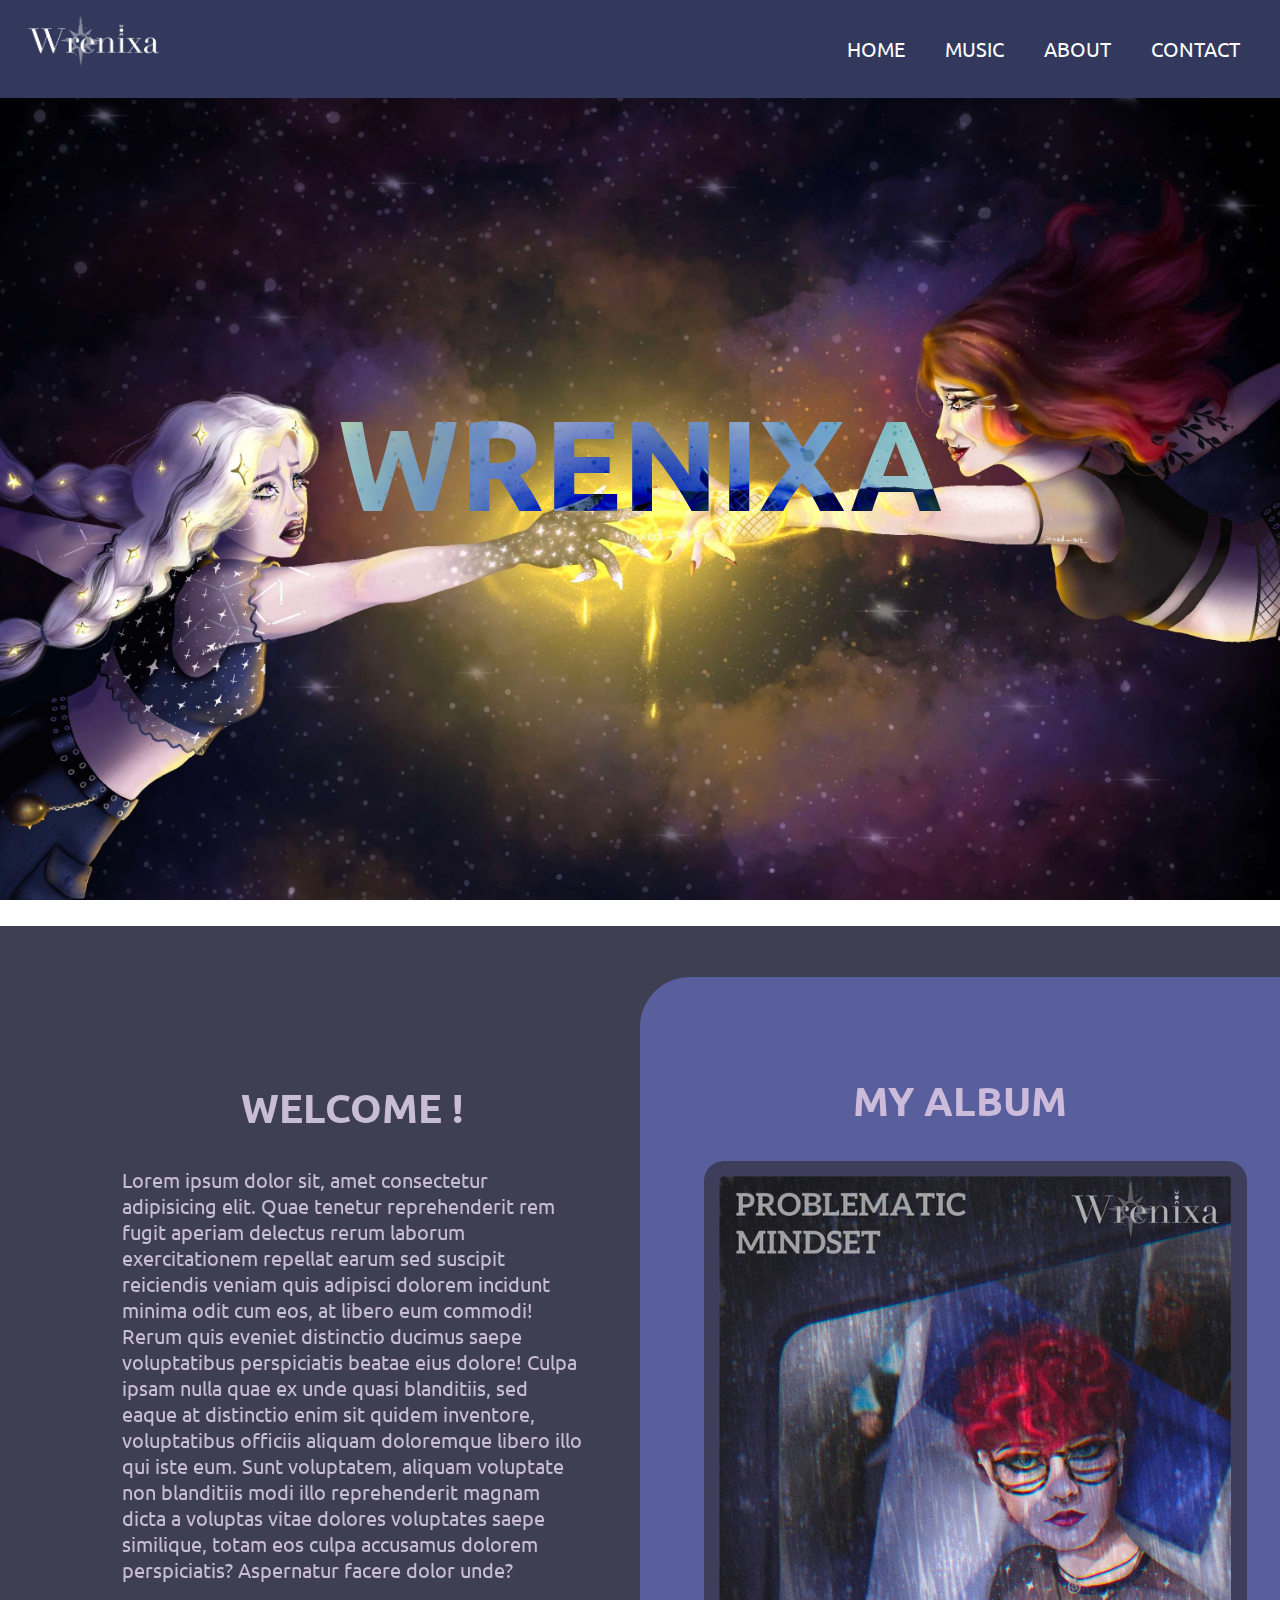
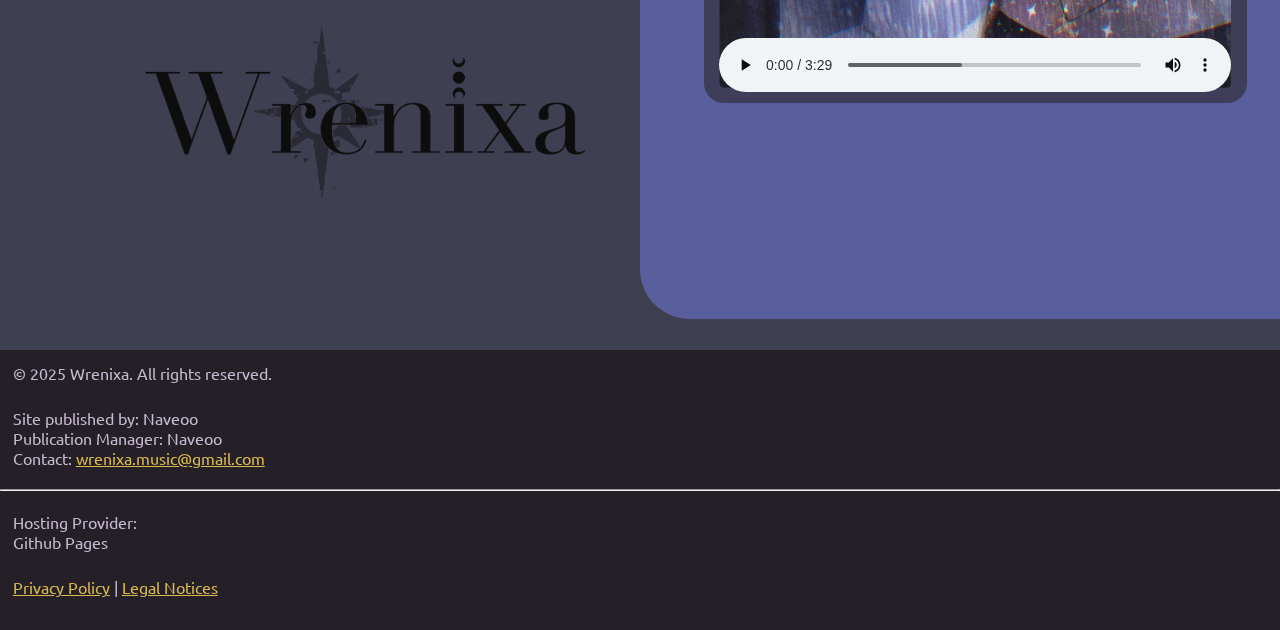
<file: docs/index.html>
<!DOCTYPE html>
<html lang="en">
<head>
    <meta charset="UTF-8">
    <meta name="viewport" content="width=device-width, initial-scale=1.0">
    <link rel="preconnect" href="https://fonts.googleapis.com">
    <link rel="preconnect" href="https://fonts.gstatic.com" crossorigin>
    <link href="https://fonts.googleapis.com/css2?family=Ubuntu:ital,wght@0,300;0,400;0,500;0,700;1,300;1,400;1,500;1,700&family=Winky+Sans:ital,wght@0,300..900;1,300..900&display=swap" rel="stylesheet">
    <link rel="stylesheet" href="style/main.css">
    <link rel="stylesheet" href="style/responsive.css">
    <link rel="icon" type="image/x-icon" href="favicon.ico">
    <title>Wrenixa</title>
</head>
<body>
    <header></header>
    <div class="content">
        <section class="title">
            <h1>WRENIXA</h1>
        </section>
        <section id="description">
            <div>
                <h2>WELCOME !</h2>
                <p>Lorem ipsum dolor sit, amet consectetur adipisicing elit. Quae tenetur reprehenderit rem fugit aperiam delectus rerum laborum exercitationem repellat earum sed suscipit reiciendis veniam quis adipisci dolorem incidunt minima odit cum eos, at libero eum commodi! Rerum quis eveniet distinctio ducimus saepe voluptatibus perspiciatis beatae eius dolore! Culpa ipsam nulla quae ex unde quasi blanditiis, sed eaque at distinctio enim sit quidem inventore, voluptatibus officiis aliquam doloremque libero illo qui iste eum. Sunt voluptatem, aliquam voluptate non blanditiis modi illo reprehenderit magnam dicta a voluptas vitae dolores voluptates saepe similique, totam eos culpa accusamus dolorem perspiciatis? Aspernatur facere dolor unde?</p>
                <img src="public/images/logo-black.png" alt="wrexina logo">
            </div>
            <div>
                <h2>MY ALBUM</h2>
                <img src="public/musics/devoid/devoid.jpg" alt="devoid cover">
                <audio controls>
                    <source src="public/musics/devoid/devoid.mp3" type="audio/mpeg">
                    Your browser doesn't allow you to listen music on this page.
                </audio>        
            </div>
        </section>
    </div>
    <footer></footer>
    <script>
    fetch("components/header.html")
        .then(response => response.text())
        .then(data => {
            document.getElementsByTagName("header")[0].innerHTML = data;

            const hamburger = document.getElementById('hamburger');
            const navMenu = document.getElementById('nav-menu');

            hamburger.addEventListener('click', () => {
                navMenu.classList.toggle('show');
            });
        });

        fetch("components/footer.html")
            .then(response => response.text())
            .then(data => {
                document.getElementsByTagName("footer")[0].innerHTML = data;
            });
    </script>
</body>
</html>
</file>
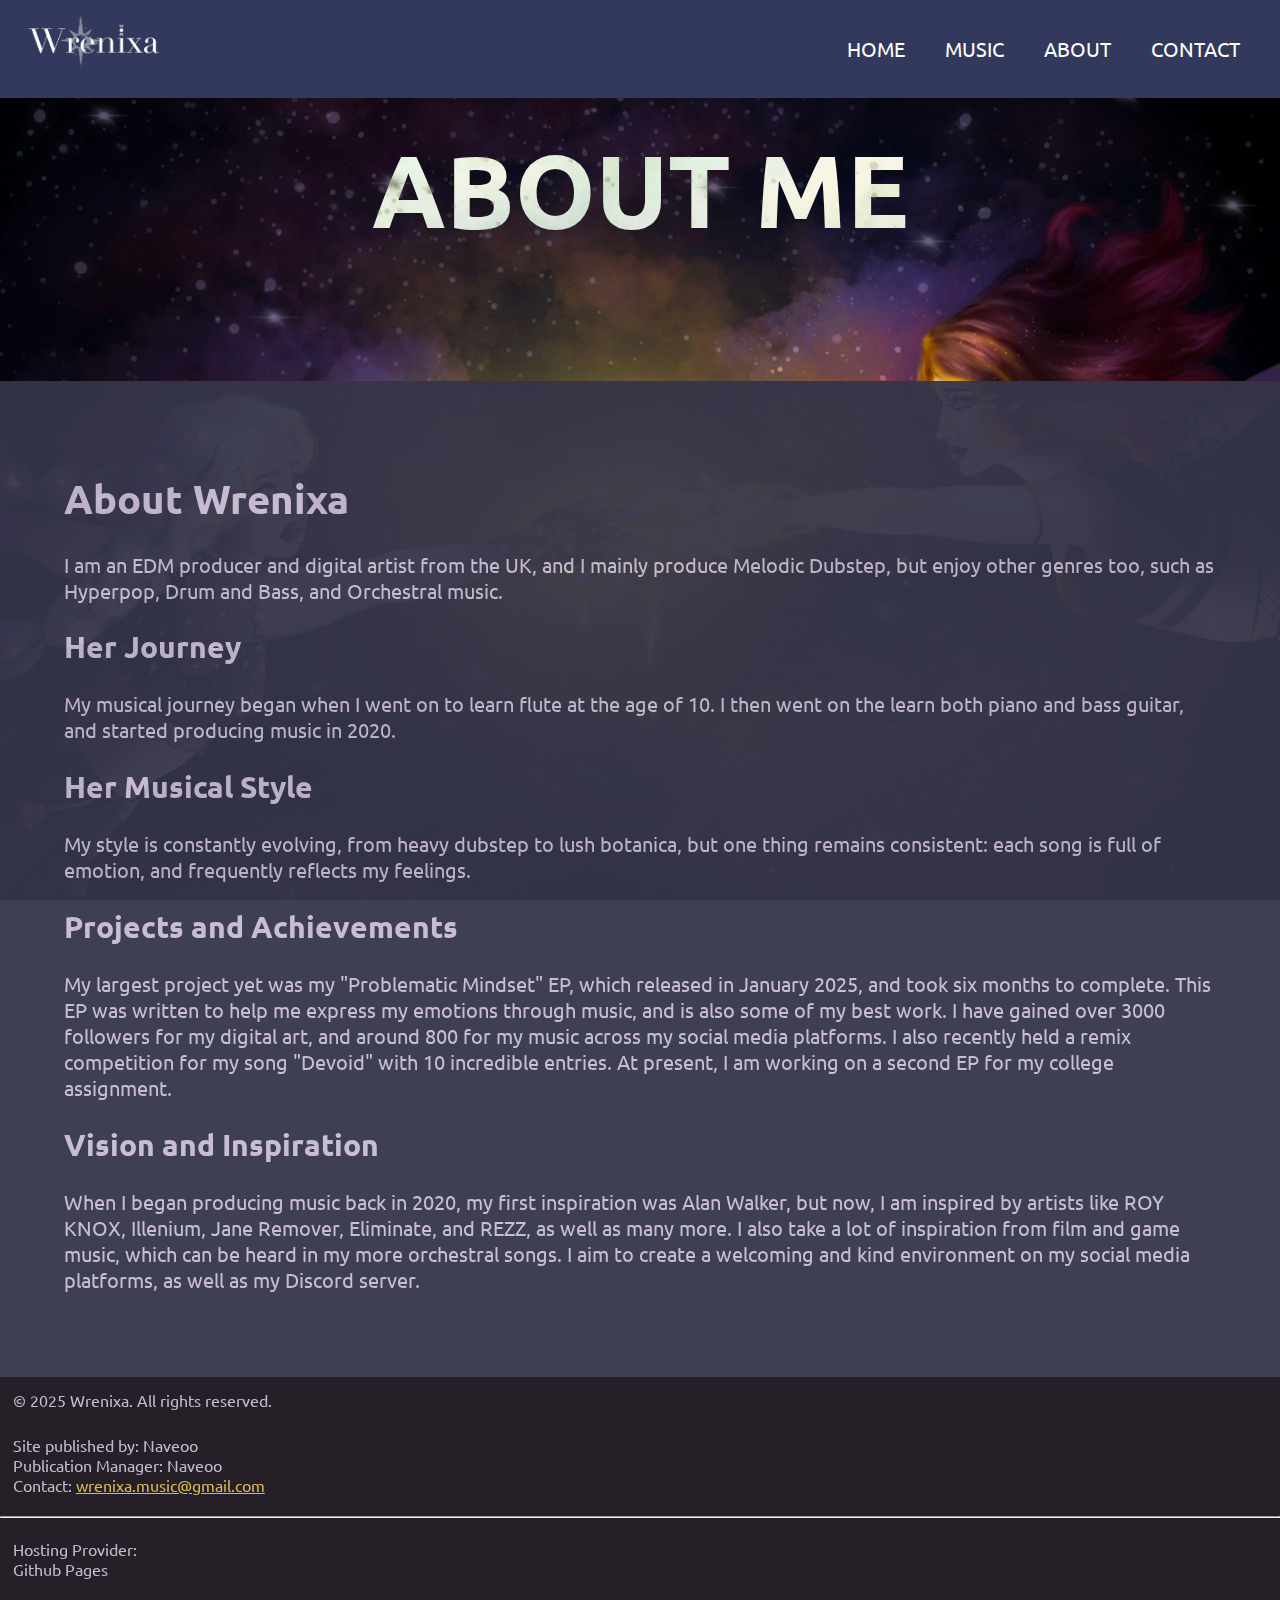
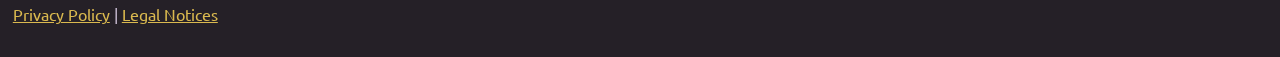
<file: docs/about.html>
<!DOCTYPE html>
<html lang="en">
<head>
    <meta charset="UTF-8">
    <meta name="viewport" content="width=device-width, initial-scale=1.0">
    <link rel="preconnect" href="https://fonts.googleapis.com">
    <link rel="preconnect" href="https://fonts.gstatic.com" crossorigin>
    <link href="https://fonts.googleapis.com/css2?family=Ubuntu:ital,wght@0,300;0,400;0,500;0,700;1,300;1,400;1,500;1,700&family=Winky+Sans:ital,wght@0,300..900;1,300..900&display=swap" rel="stylesheet">
    <link rel="stylesheet" href="style/main.css">
    <link rel="stylesheet" href="style/responsive.css">
    <link rel="icon" type="image/x-icon" href="favicon.ico">
    <title>Wrenixa</title>
</head>
<body>
    <header></header>

    <div class="content">
        <section class="title">
            <h2>ABOUT ME</h2>
        </section>
        <section>
            <h1>About Wrenixa</h1>
            <p>I am an EDM producer and digital artist from the UK, and I mainly produce Melodic Dubstep, but enjoy other genres too, such as Hyperpop, Drum and Bass, and Orchestral music.</p>
            <h2>Her Journey</h2>
            <p>My musical journey began when I went on to learn flute at the age of 10. I then went on the learn both piano and bass guitar, and started producing music in 2020.</p>
            <h2>Her Musical Style</h2>
            <p>My style is constantly evolving, from heavy dubstep to lush botanica, but one thing remains consistent: each song is full of emotion, and frequently reflects my feelings.</p>
            <h2>Projects and Achievements</h2>
            <p>My largest project yet was my "Problematic Mindset" EP, which released in January 2025, and took six months to complete. This EP was written to help me express my emotions through music, and is also some of my best work. I have gained over 3000 followers for my digital art, and around 800 for my music across my social media platforms. I also recently held a remix competition for my song "Devoid" with 10 incredible entries. At present, I am working on a second EP for my college assignment.</p>
            <h2>Vision and Inspiration</h2>
            <p>When I began producing music back in 2020, my first inspiration was Alan Walker, but now, I am inspired by artists like ROY KNOX, Illenium, Jane Remover, Eliminate, and REZZ, as well as many more. I also take a lot of inspiration from film and game music, which can be heard in my more orchestral songs. I aim to create a welcoming and kind environment on my social media platforms, as well as my Discord server.</p>
        </section>
    </div>
    <footer></footer>
    <script>
        fetch("components/header.html")
            .then(response => response.text())
            .then(data => {
                document.getElementsByTagName("header")[0].innerHTML = data;
    
                const hamburger = document.getElementById('hamburger');
                const navMenu = document.getElementById('nav-menu');
    
                hamburger.addEventListener('click', () => {
                    navMenu.classList.toggle('show');
                });
            });
    
        fetch("components/footer.html")
            .then(response => response.text())
            .then(data => {
                document.getElementsByTagName("footer")[0].innerHTML = data;
            });
        </script>
</body>
</html>
</file>
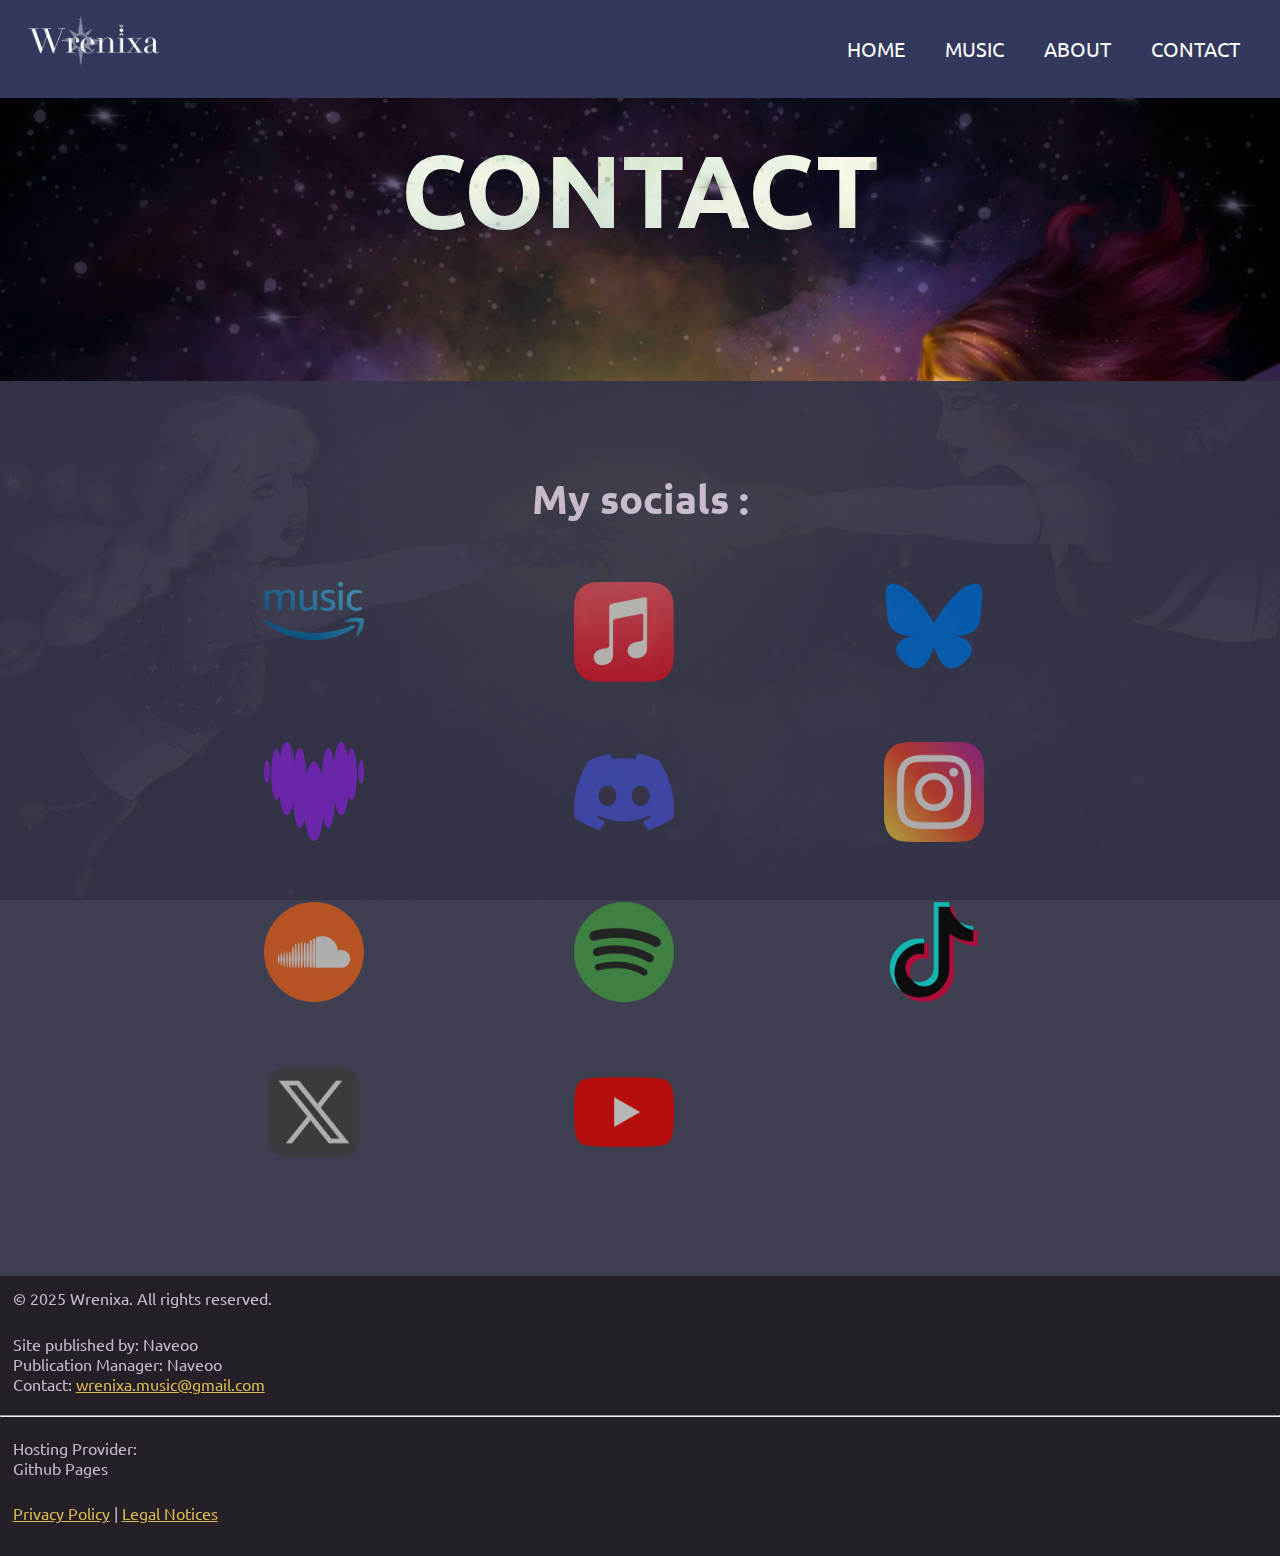
<file: docs/contact.html>
<!DOCTYPE html>
<html lang="en">
<head>
    <meta charset="UTF-8">
    <meta name="viewport" content="width=device-width, initial-scale=1.0">
    <link rel="preconnect" href="https://fonts.googleapis.com">
    <link rel="preconnect" href="https://fonts.gstatic.com" crossorigin>
    <link href="https://fonts.googleapis.com/css2?family=Ubuntu:ital,wght@0,300;0,400;0,500;0,700;1,300;1,400;1,500;1,700&family=Winky+Sans:ital,wght@0,300..900;1,300..900&display=swap" rel="stylesheet">
    <link rel="stylesheet" href="style/main.css">
    <link rel="stylesheet" href="style/responsive.css">
    <link rel="icon" type="image/x-icon" href="favicon.ico">
    <title>Wrenixa</title>
</head>
<body>
    <header></header>

    <div class="content">
        <section class="title">
            <h2>CONTACT</h2>
        </section>
        <section id="socials">
            <h1 style="text-align: center;">My socials :</h1>
            <ul>
                <li><a target="_blank" href="https://music.amazon.fr/artists/B0DZDD4GF7/wrenixa">
                    <img src="public/images/logos/amazon.png" alt="amazon music">
                    <h2>Amazon Music</h2>
                </a></li>
                <li><a target="_blank" href="https://music.apple.com/us/artist/wrenixa/1800585662">
                    <img src="public/images/logos/apple.png" alt="apple music">
                    <h2>Apple Music</h2>
                </a></li>
                <li><a target="_blank" href="https://bsky.app/profile/wrenixa.bsky.social">
                    <img src="public/images/logos/bluesky.png" alt="bluesky">
                    <h2>BlueSky</h2>
                </a></li>
                <li><a target="_blank" href="https://www.deezer.com/fr/artist/306684641">
                    <img src="public/images/logos/deezer.png" alt="deezer">
                    <h2>Deezer</h2>
                </a></li>
                <li><a target="_blank" href="https://discord.com/invite/m8UfWR6RqE">
                    <img src="public/images/logos/discord.png" alt="discord">
                    <h2>Discord</h2>
                </a></li>
                <li><a target="_blank" href="https://www.instagram.com/wrenixa_music/">
                    <img src="public/images/logos/instagram.png" alt="instagram">
                    <h2>Instagram</h2>
                </a></li>
                <li><a target="_blank" href="https://soundcloud.com/wrenixa_music">
                    <img src="public/images/logos/soundcloud.png" alt="soundcloud">
                    <h2>SoundCloud</h2>
                </a></li>
                <li><a target="_blank" href="https://open.spotify.com/intl-fr/artist/17L18Phg1O6UKaCdCCsjq5?utm_medium=share&utm_source=linktree">
                    <img src="public/images/logos/spotify.png" alt="spotify">
                    <h2>Spotify</h2>
                </a></li>
                <li><a target="_blank" href="https://www.tiktok.com/@wrenixamusic">
                    <img src="public/images/logos/tiktok.png" alt="tiktok">
                    <h2>TikTok</h2>
                </a></li>
                <li><a target="_blank" href="https://x.com/wrenixa_music">
                    <img src="public/images/logos/x.png" alt="x">
                    <h2>X</h2>
                </a></li>
                <li><a target="_blank" href="https://www.youtube.com/channel/UCQe3X6qSM2ifQX_a3XprLdw/videos/videos?app=desktop">
                    <img src="public/images/logos/youtube.png" alt="youtube">
                    <h2>Youtube</h2>
                </a></li>
            </ul>
        </section>
    </div>
    <footer></footer>
    <script>
        fetch("components/header.html")
            .then(response => response.text())
            .then(data => {
                document.getElementsByTagName("header")[0].innerHTML = data;
    
                const hamburger = document.getElementById('hamburger');
                const navMenu = document.getElementById('nav-menu');
    
                hamburger.addEventListener('click', () => {
                    navMenu.classList.toggle('show');
                });
            });
    
        fetch("components/footer.html")
            .then(response => response.text())
            .then(data => {
                document.getElementsByTagName("footer")[0].innerHTML = data;
        });
        </script>
</body>
</html>
</file>
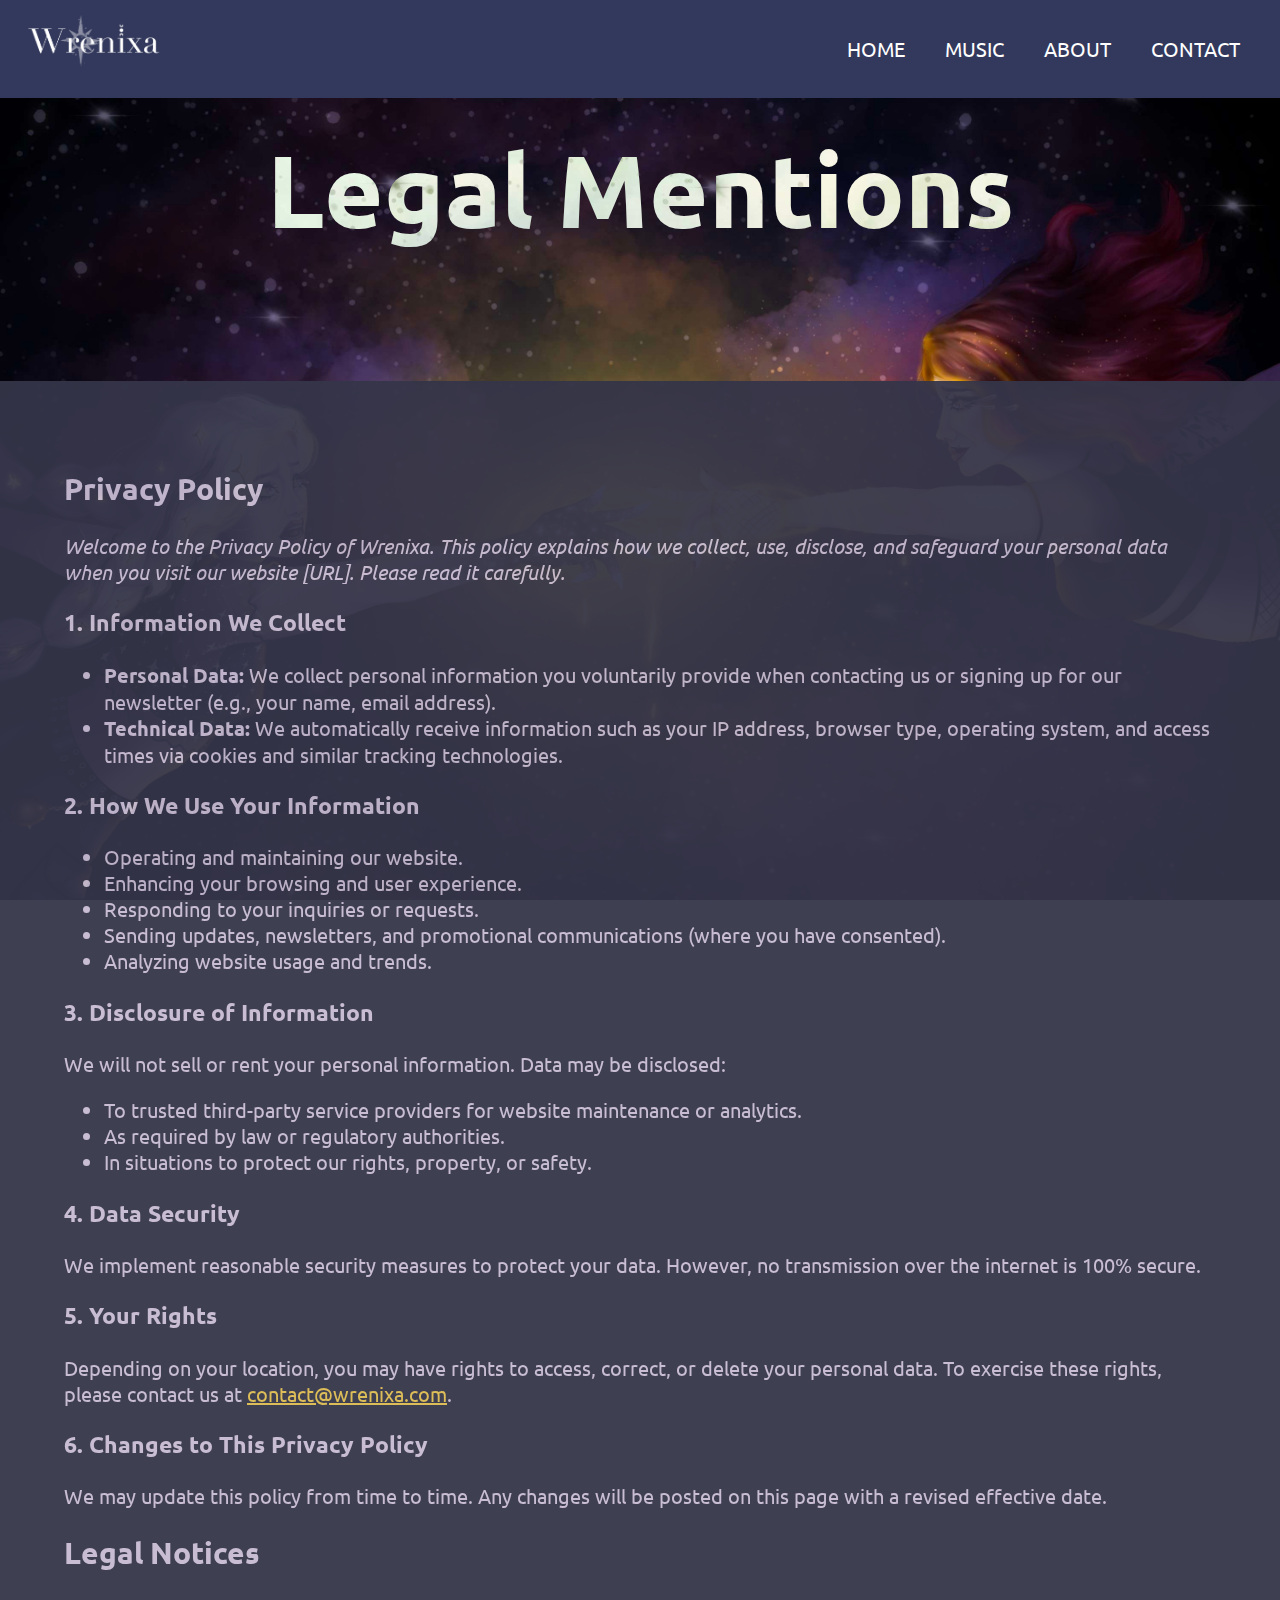
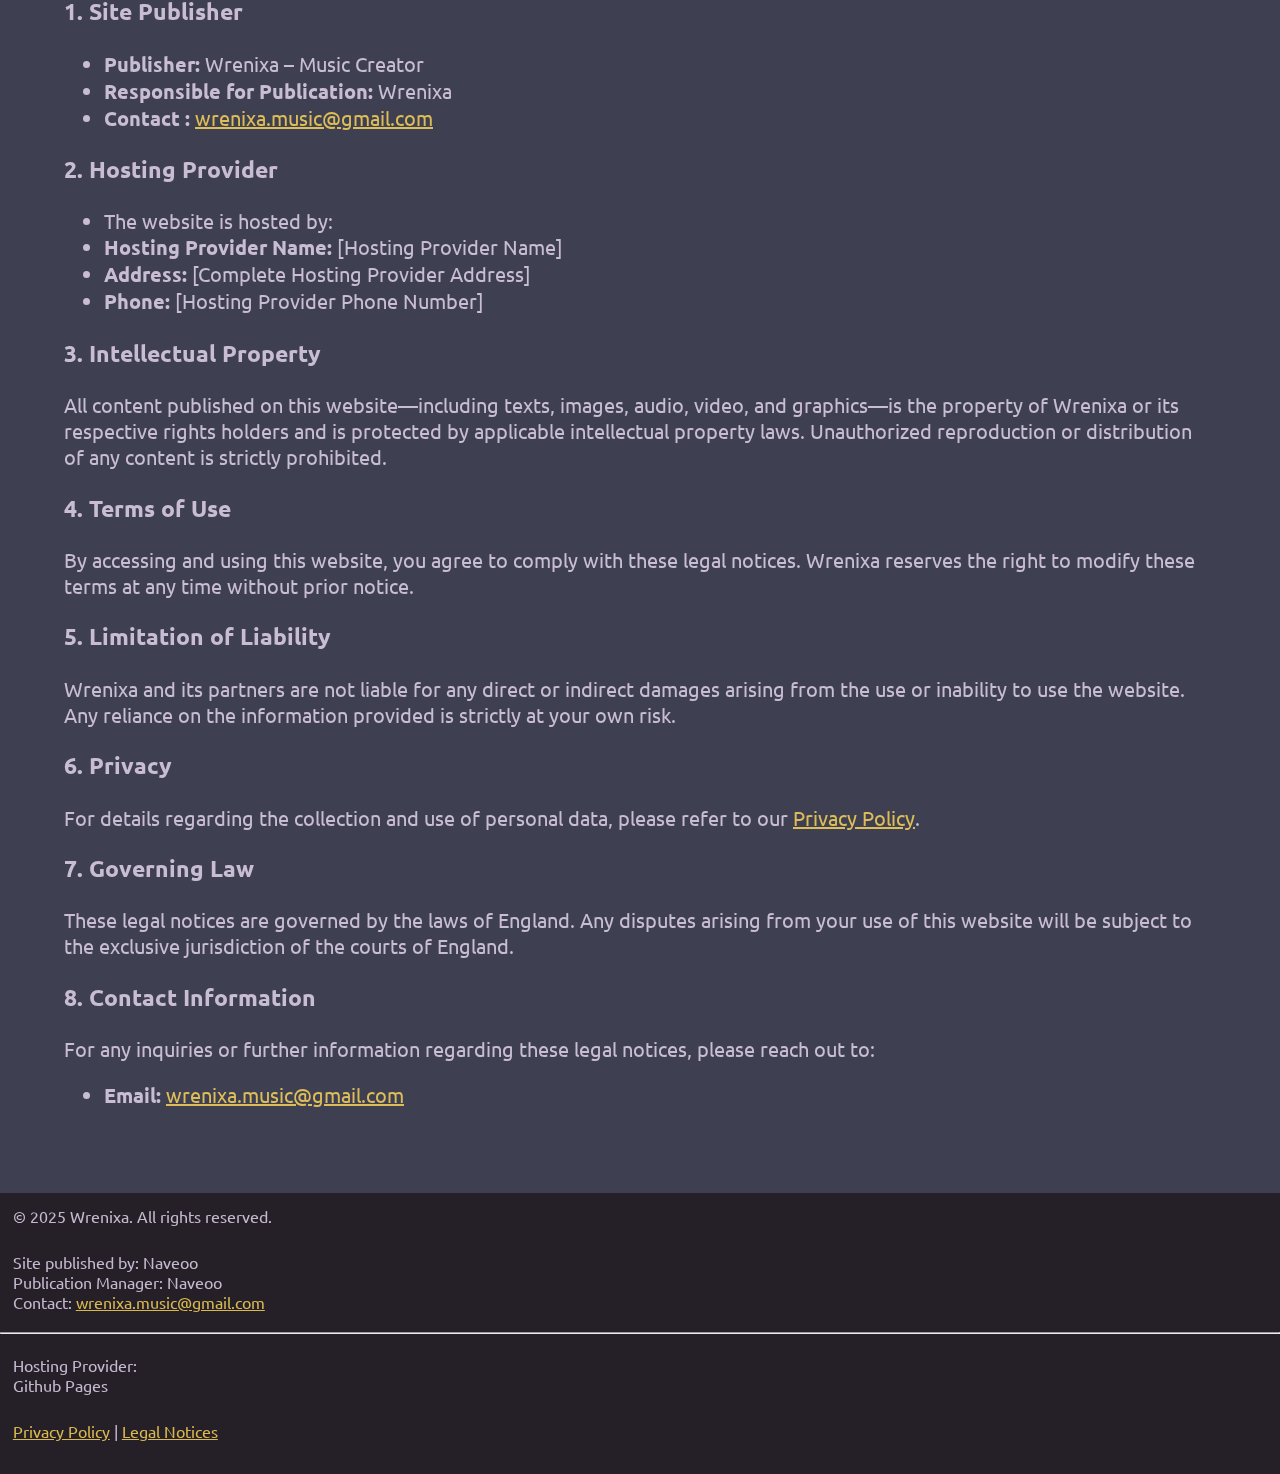
<file: docs/legal-mentions.html>
<!DOCTYPE html>
<html lang="en">
<head>
    <meta charset="UTF-8">
    <meta name="viewport" content="width=device-width, initial-scale=1.0">
    <link rel="preconnect" href="https://fonts.googleapis.com">
    <link rel="preconnect" href="https://fonts.gstatic.com" crossorigin>
    <link href="https://fonts.googleapis.com/css2?family=Ubuntu:ital,wght@0,300;0,400;0,500;0,700;1,300;1,400;1,500;1,700&family=Winky+Sans:ital,wght@0,300..900;1,300..900&display=swap" rel="stylesheet">
    <link rel="stylesheet" href="style/main.css">
    <link rel="stylesheet" href="style/responsive.css">
    <link rel="icon" type="image/x-icon" href="favicon.ico">
    <title>Wrenixa</title>
</head>
<body>
    <header></header>

    <div class="content">
        <section class="title">
            <h2>Legal Mentions</h2>
        </section>
        <section>
            <h2 id="privacy-policy">Privacy Policy</h2>
            <p><i>Welcome to the Privacy Policy of Wrenixa. This policy explains how we collect, use, disclose, and safeguard your personal data when you visit our website [URL]. Please read it carefully.</i></p>

            <h3>1. Information We Collect</h3>
            <ul>
                <li><b>Personal Data:</b> We collect personal information you voluntarily provide when contacting us or signing up for our newsletter (e.g., your name, email address).</li>
                <li><b>Technical Data:</b> We automatically receive information such as your IP address, browser type, operating system, and access times via cookies and similar tracking technologies.</li>
            </ul>

            <h3>2. How We Use Your Information</h3>
            <ul>
                <li>Operating and maintaining our website.</li>
                <li>Enhancing your browsing and user experience.</li>
                <li>Responding to your inquiries or requests.</li>
                <li>Sending updates, newsletters, and promotional communications (where you have consented).</li>
                <li>Analyzing website usage and trends.</li>
            </ul>

            <h3>3. Disclosure of Information</h3>
            <p>We will not sell or rent your personal information. Data may be disclosed:</p>
            <ul>
                <li>To trusted third-party service providers for website maintenance or analytics.</li>
                <li>As required by law or regulatory authorities.</li>
                <li>In situations to protect our rights, property, or safety.</li>
            </ul>

            <h3>4. Data Security</h3>
            <p>We implement reasonable security measures to protect your data. However, no transmission over the internet is 100% secure.</p>

            <h3>5. Your Rights</h3>
            <p>Depending on your location, you may have rights to access, correct, or delete your personal data. To exercise these rights, please contact us at <a href="mailto:contact@wrenixa.com">contact@wrenixa.com</a>.</p>

            <h3>6. Changes to This Privacy Policy</h3>
            <p>We may update this policy from time to time. Any changes will be posted on this page with a revised effective date.</p>

            <h2 id="legal-notices">Legal Notices</h2>

            <h3>1. Site Publisher</h3>
            <ul>
                <li><b>Publisher:</b> Wrenixa – Music Creator</li>
                <li><b>Responsible for Publication:</b> Wrenixa</li>
                <li><b>Contact : </b><a href="mailto:wrenixa.music@gmail.com">wrenixa.music@gmail.com</a></li>
            </ul>

            <h3>2. Hosting Provider</h3>
            <ul>
                <li>The website is hosted by:</li>
                <li><b>Hosting Provider Name:</b> [Hosting Provider Name]</li>
                <li><b>Address:</b> [Complete Hosting Provider Address]</li>
                <li><b>Phone:</b> [Hosting Provider Phone Number]</li>
            </ul>

            <h3>3. Intellectual Property</h3>
            <p>All content published on this website—including texts, images, audio, video, and graphics—is the property of Wrenixa or its respective rights holders and is protected by applicable intellectual property laws. Unauthorized reproduction or distribution of any content is strictly prohibited.</p>

            <h3>4. Terms of Use</h3>
            <p>By accessing and using this website, you agree to comply with these legal notices. Wrenixa reserves the right to modify these terms at any time without prior notice.</p>

            <h3>5. Limitation of Liability</h3>
            <p>Wrenixa and its partners are not liable for any direct or indirect damages arising from the use or inability to use the website. Any reliance on the information provided is strictly at your own risk.</p>

            <h3>6. Privacy</h3>
            <p>For details regarding the collection and use of personal data, please refer to our <a href="#privacy-policy">Privacy Policy</a>.</p>

            <h3>7. Governing Law</h3>
            <p>These legal notices are governed by the laws of England. Any disputes arising from your use of this website will be subject to the exclusive jurisdiction of the courts of England.</p>

            <h3>8. Contact Information</h3>
            <p>For any inquiries or further information regarding these legal notices, please reach out to:</p>
            <ul>
                <li><b>Email:</b> <a href="mailto:wrenixa.music@gmail.com">wrenixa.music@gmail.com</a></li>
            </ul>
        </section>
    </div>
    <footer></footer>
    <script>
        fetch("components/header.html")
            .then(response => response.text())
            .then(data => {
                document.getElementsByTagName("header")[0].innerHTML = data;
    
                const hamburger = document.getElementById('hamburger');
                const navMenu = document.getElementById('nav-menu');
    
                hamburger.addEventListener('click', () => {
                    navMenu.classList.toggle('show');
                });
            });
    
            fetch("components/footer.html")
                .then(response => response.text())
                .then(data => {
                  document.getElementsByTagName("footer")[0].innerHTML = data;
            });
        </script>
</body>
</html>
</file>
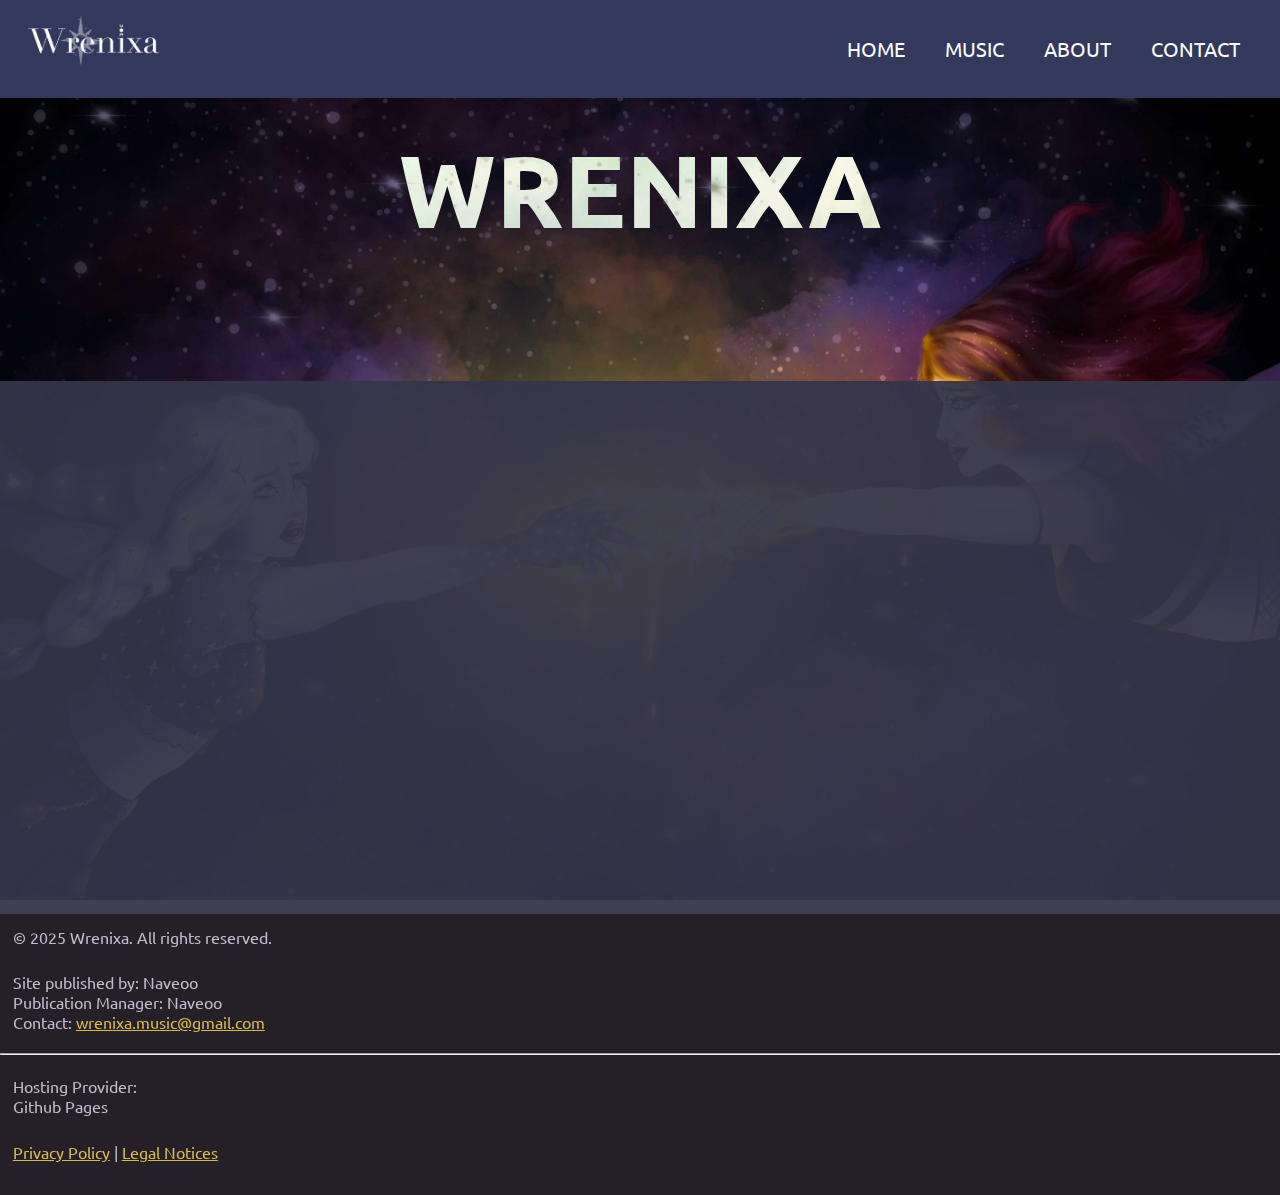
<file: docs/music.html>
<!DOCTYPE html>
<html lang="en">
<head>
    <meta charset="UTF-8">
    <meta name="viewport" content="width=device-width, initial-scale=1.0">
    <link rel="preconnect" href="https://fonts.googleapis.com">
    <link rel="preconnect" href="https://fonts.gstatic.com" crossorigin>
    <link href="https://fonts.googleapis.com/css2?family=Ubuntu:ital,wght@0,300;0,400;0,500;0,700;1,300;1,400;1,500;1,700&family=Winky+Sans:ital,wght@0,300..900;1,300..900&display=swap" rel="stylesheet">
    <link rel="stylesheet" href="style/main.css">
    <link rel="stylesheet" href="style/responsive.css">
    <link rel="icon" type="image/x-icon" href="favicon.ico">
    <title>Wrenixa</title>
</head>
<body>
    <header></header>
    <div class="content">
        <section class="title">
            <h2>WRENIXA</h2>
        </section>
        <section class="music">
            <iframe src="https://open.spotify.com/embed/artist/17L18Phg1O6UKaCdCCsjq5" 
                width="45%" height="400" frameborder="0" 
                allowtransparency="true" allow="encrypted-media">
            </iframe>
            <iframe width="50%" height="400" 
                scrolling="no" frameborder="no" 
                src="https://w.soundcloud.com/player/?url=https%3A//soundcloud.com/wrenixa_music&color=%23ff5500&auto_play=false">
            </iframe>
        </section>
    </div>
    <footer></footer>
    <script>
        fetch("components/header.html")
            .then(response => response.text())
            .then(data => {
                document.getElementsByTagName("header")[0].innerHTML = data;
    
                const hamburger = document.getElementById('hamburger');
                const navMenu = document.getElementById('nav-menu');
    
                hamburger.addEventListener('click', () => {
                    navMenu.classList.toggle('show');
                });
            });
    
        fetch("components/footer.html")
            .then(response => response.text())
            .then(data => {
                document.getElementsByTagName("footer")[0].innerHTML = data;
        });
    </script>
</body>
</html>
</file>
<file: docs/style/main.css>
:root {
    --warm-cream: #E0DAD0;
    --pale-pink: #E5CCD8;
    --dusty-rose: #E3D0D6;
    --lavender-gray: #E1D5E3;
    --soft-lilac: #E0CBED;
    --pastel-purple: #C5B9CF;
    --cool-gray: #C1BDD1;
    --vivid-rose: #DCA5CA;
    --deep-rose: #BD7EA8;
    --dusty-mauve: #9979A0;
    --rich-purple: #8C799C;
    --muted-plum: #816C77;
    --soft-beige: #B39792;
    --warm-gold: #DAB94F;
    --muted-indigo: #535683;
    --deep-navy: #353549;
    --midnight-blue: #33395C;
    --charcoal: #3B393D;
    --olive-brown: #675C38;
    --onyx-black: #252027;
}

* {
    scroll-behavior: smooth;
}
body {
    margin: 0;
    padding: 0;
    font-family: "Ubuntu", Arial, sans-serif;
    background-image: url("../public/images/background.jpg");
    background-size: cover;
    background-attachment: fixed;
    font-size: 20px;
    color: var(--pastel-purple);
}
a {
    color: var(--warm-gold);
}
.content {
    margin-top: 100px;
}
.title h1 {
    font-size: 10vw;
    font-weight: bolder;
    text-align: center;
    margin-top: 30%;
    margin-bottom: 30%;
    mix-blend-mode: difference;
    color: white;
}
.title h2 {
    font-size: 8vw;
    font-weight: bolder;
    text-align: center;
    margin-top: 10%;
    margin-bottom: 10%;
    mix-blend-mode: difference;
    color: white;
}
.content > section:not(:first-child) {
    padding: 5%;
    background-color: var(--deep-navy);
    position: relative;
    z-index: 0;
    filter: opacity(0.95);
}
.content > section > h2 {
    scroll-margin-top: 110px;
}

header {
    position: fixed;
    top: 0;
    left: 0;
    right: 0;
    display: flex;
    justify-content: space-between;
    justify-content: space-between;
    background-color: var(--midnight-blue);
    padding: 10px 20px;
    z-index: +1;
}
header img {
    height: 60px;
    transition: filter 0.3s;
}
header ul {
    display: flex;
    list-style: none;
    margin: 0;
    padding: 0;
}
header ul li {
    padding: 26px 20px;
}
header ul li a {
    color: white;
    text-decoration: none;
    transition: color 0.3s;
}
header ul li a:hover {
    color: var(--warm-gold);
}
header img:hover {
    filter: brightness(0) saturate(100%) invert(57%) sepia(99%) saturate(313%) hue-rotate(1deg) brightness(95%) contrast(92%);
}

footer {
    margin: 0;
    padding: 0;
    background-color: var(--onyx-black);
    font-size: 0.9em;
}
footer p {
    margin: 0;
    padding: 1%;
}
#description {
    padding-top: 5%;
    padding-bottom: 5%;
    background-color: var(--deep-navy);
    display: flex;
    flex-wrap: nowrap;
    position: relative;
    z-index: 0;
    filter: opacity(0.95);
}
#description div {
    position: relative;
    z-index: 1;
    padding: 5%;
}
#description h2 {
    text-align: center;
    font-size: 2em;
}
#description > div:first-child {
    width: 40%;
    padding: 5%;
}

#description > div:not(:first-child) {
    width: 40%;
    z-index: 1;
    background-color: var(--muted-indigo);
    border-top-left-radius: 50px;
    border-bottom-left-radius: 50px;
    filter: saturate(1.5);
    position: absolute;
    right: 0;
    top: 5%;
    bottom: 3%;
    margin: 0;
}
#description:not(:first-child) img {
    position: relative;
    width: 40vw;
    z-index: 1;
    padding: 3%;
    background-color: var(--deep-navy);
    border-radius: 20px;
}
#description > div:first-child > img {
    width: 100%;
}
#description > div:not(:first-child) > p {
    position: relative;
    padding: 5%;
}
#description > div:not(:first-child) > audio {
    position: relative;
    z-index: 1;
    width: 40vw;
    margin-left: 3%;
    outline: none;
    margin-top: 10px;
    transform: translateY(-80px);
}

#socials > ul {
    list-style-type: none;
    display: flex;
    flex-wrap: wrap;
    padding: 0;
    width: 100%;
}
#socials > ul > li {
    position: relative;
    margin: 20px 0;
}
#socials > ul > li a {
    display: flex;
    align-items: center;
    position: relative;
    width: fit-content;
    padding: 10px 10px 10px 200px;
    transition: all 0.3s ease;
}
#socials > ul > li img {
    width: 100px;
    filter: brightness(0.7);
    transition: transform 0.3s ease;
    z-index: 2;
}
#socials > ul > li h2 {
    position: absolute;
    left: 0;
    opacity: 0;
    transform: translateX(-50px);
    transition: all 0.3s ease;
    white-space: nowrap;
    color: white;
    font-size: 1.3em;
    z-index: 1;
}
#socials > ul > li a:hover img {
    transform: rotate(10deg);
    filter: brightness(1);
}
#socials > ul > li a:hover h2 {
    opacity: 1;
    transform: translateX(0px);
}
</file>
<file: docs/style/responsive.css>
:root {
    --warm-cream: #E0DAD0;
    --pale-pink: #E5CCD8;
    --dusty-rose: #E3D0D6;
    --lavender-gray: #E1D5E3;
    --soft-lilac: #E0CBED;
    --pastel-purple: #C5B9CF;
    --cool-gray: #C1BDD1;
    --vivid-rose: #DCA5CA;
    --deep-rose: #BD7EA8;
    --dusty-mauve: #9979A0;
    --rich-purple: #8C799C;
    --muted-plum: #816C77;
    --soft-beige: #B39792;
    --warm-gold: #DAB94F;
    --muted-indigo: #535683;
    --deep-navy: #353549;
    --midnight-blue: #33395C;
    --charcoal: #3B393D;
    --olive-brown: #675C38;
    --onyx-black: #252027;
}

.hamburger {
    display: none;
    font-size: 28px;
    cursor: pointer;
}

@media (max-width: 768px) {
    .hamburger {
        text-align: right;
        display: block;
    }
    nav {
        position: absolute;
        top: 70px;
        right: 0;
        background-color: var(--midnight-blue);
        width: 100%;
        display: none;
        flex-direction: column;
    }

    nav ul {
        flex-direction: column;
        padding: 0;
        margin: 0;
    }

    nav.show {
        display: flex;
    }

    #description {
        flex-direction: column;
        padding: 5% 3%;
    }
    #description > div:first-child {
        width: 100%;
        padding: 0%;
        text-align: center;
    }
    #description > div:not(:first-child) {
        position: relative;
        width: 90%;
        margin: 20px auto 0;
        border-radius: 20px;
        padding-bottom: 20px;
    }
    #description > div:first-child > img {
        width: 80%;
        margin: 0 auto;
        display: block;
    }
    #description:not(:first-child) img {
        width: 80%;
        margin: 0 auto;
        display: block;
    }
    #description > div:not(:first-child) > audio {
        transform: translateY(0);
        margin: 10px auto;
        display: block;
        width: 90%;
    }
    #description h2 {
        font-size: 1.5em;
        margin-top: 10px;
    }
    .content {
        margin-top: 80px;
    }
    .title h1 {
        font-size: 15vw;
        margin-top: 40%;
        margin-bottom: 40%;
    }

    iframe {
        width: 100%;
    }
}

@media screen and (max-width: 480px) {
    #description > div:not(:first-child) > audio {
        width: 100%;
    }
    
    header {
        padding: 5px 10px;
    }
}
</file>
